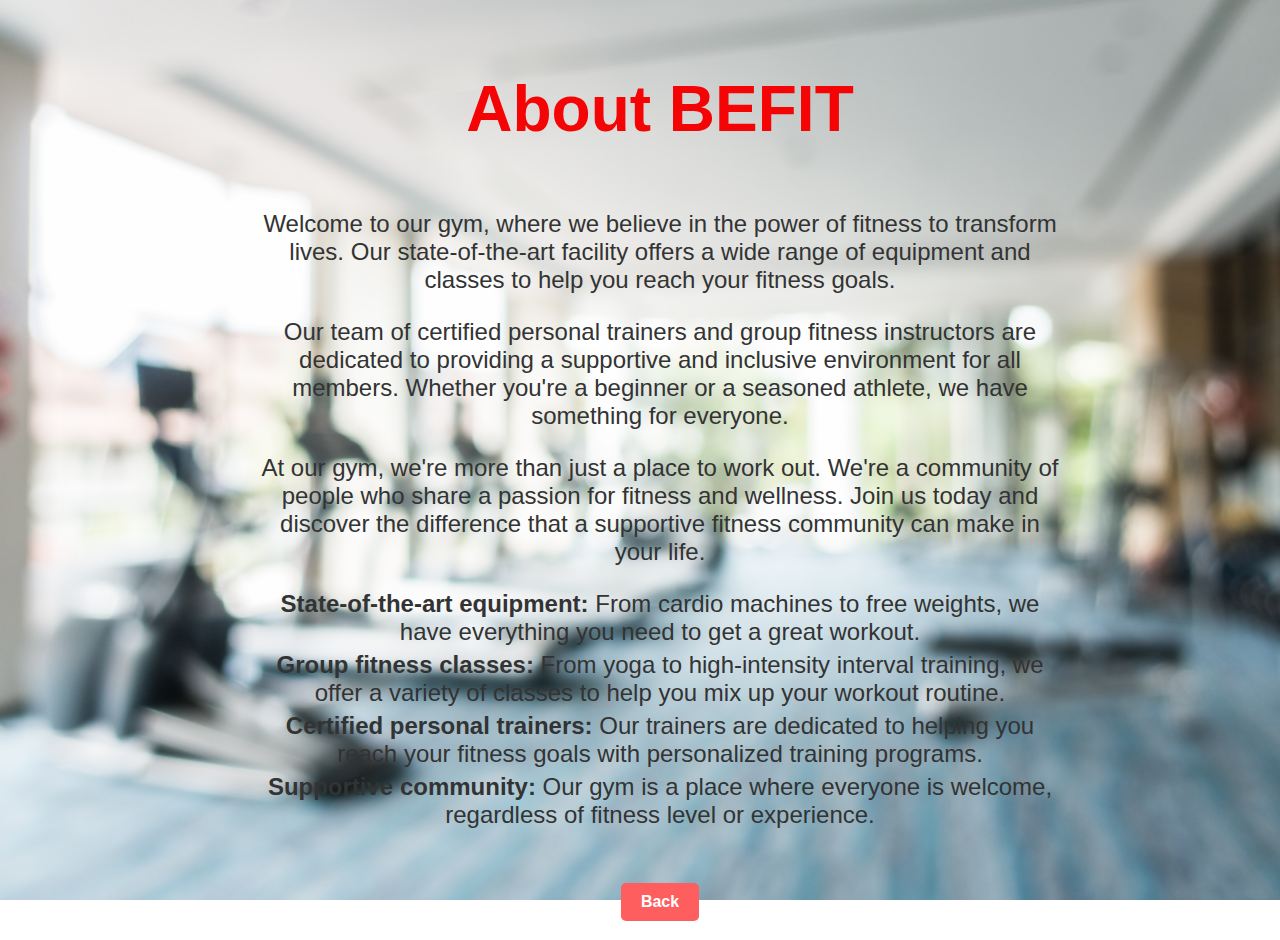
<file: MyGym/about.html>
<!DOCTYPE html>
<html lang="en">
<head>
    <meta charset="UTF-8">
    <meta name="viewport" content="width=device-width, initial-scale=1.0">
    <title>Document</title>
    <style>
        html,body{
            height: 100%;
            margin:0;
            padding:0;
            font-family: Arial, sans-serif;
        }
        body{
            background-image:url(images/blurred-cardio-machines.jpg);
            background-size:cover;
            background-repeat:no-repeat;
            background-position: center;
        }
        .container{
            height:100vh;
            width:100vw;
            display: flex;
            flex-direction: column;
            justify-content: center;
            align-items: center;
            padding: 20px;
        }
        h2{
            text-align: center;
            font-size: 4rem;
            color: #f40404;
            margin-bottom: 20px;
        }
        .content{
            font-size: 1.5rem;
            padding: 20px;
            color: #333; /* Changed content color to black for better readability */
            max-width: 800px;
            text-align: center;
        }
        .content ul{
            list-style: none;
            padding: 0;
        }
        .content ul li{
            margin-bottom: 5px;
        }
        .button {
            margin-top: 10px; 
        }
        .button a{
            text-decoration: none;
            color: #fff;
            display: inline-block;
            padding: 10px 20px;
            background-color: #ff5e5e;
            border-radius: 5px;
            transition: background-color 0.3s;
            font-weight: bold;
        }
        .button a:hover{
            background-color: #ff2b2b;
        }
        
        @media (max-width: 600px) {
            h2 {
                font-size: 3rem;
            }
            .content {
                font-size: 1.2rem;
            }
        }
    </style>
</head>
<body>
    <div class="container">
        <section id="about">
            <h2>About BEFIT</h2>
            <div class="content">
                <p>Welcome to our gym, where we believe in the power of fitness to transform lives. Our state-of-the-art facility offers a wide range of equipment and classes to help you reach your fitness goals.</p>
                <p>Our team of certified personal trainers and group fitness instructors are dedicated to providing a supportive and inclusive environment for all members. Whether you're a beginner or a seasoned athlete, we have something for everyone.</p>
                <p>At our gym, we're more than just a place to work out. We're a community of people who share a passion for fitness and wellness. Join us today and discover the difference that a supportive fitness community can make in your life.</p>
                <ul>
                   
 <li><strong>State-of-the-art equipment:</strong> From cardio machines to free weights, we have everything you need to get a great workout.</li>
                    <li><strong>Group fitness classes:</strong> From yoga to high-intensity interval training, we offer a variety of classes to help you mix up your workout routine.</li>
                    <li><strong>Certified personal trainers:</strong> Our trainers are dedicated to helping you reach your fitness goals with personalized training programs.</li>
                    <li><strong>Supportive community:</strong> Our gym is a place where everyone is welcome, regardless of fitness level or experience.</li>
                </ul>
            </div>
        </section>
        <div class="button">
            <a href="index.html">Back</a>
        </div>
    </div>
</body>
</html>
</file>
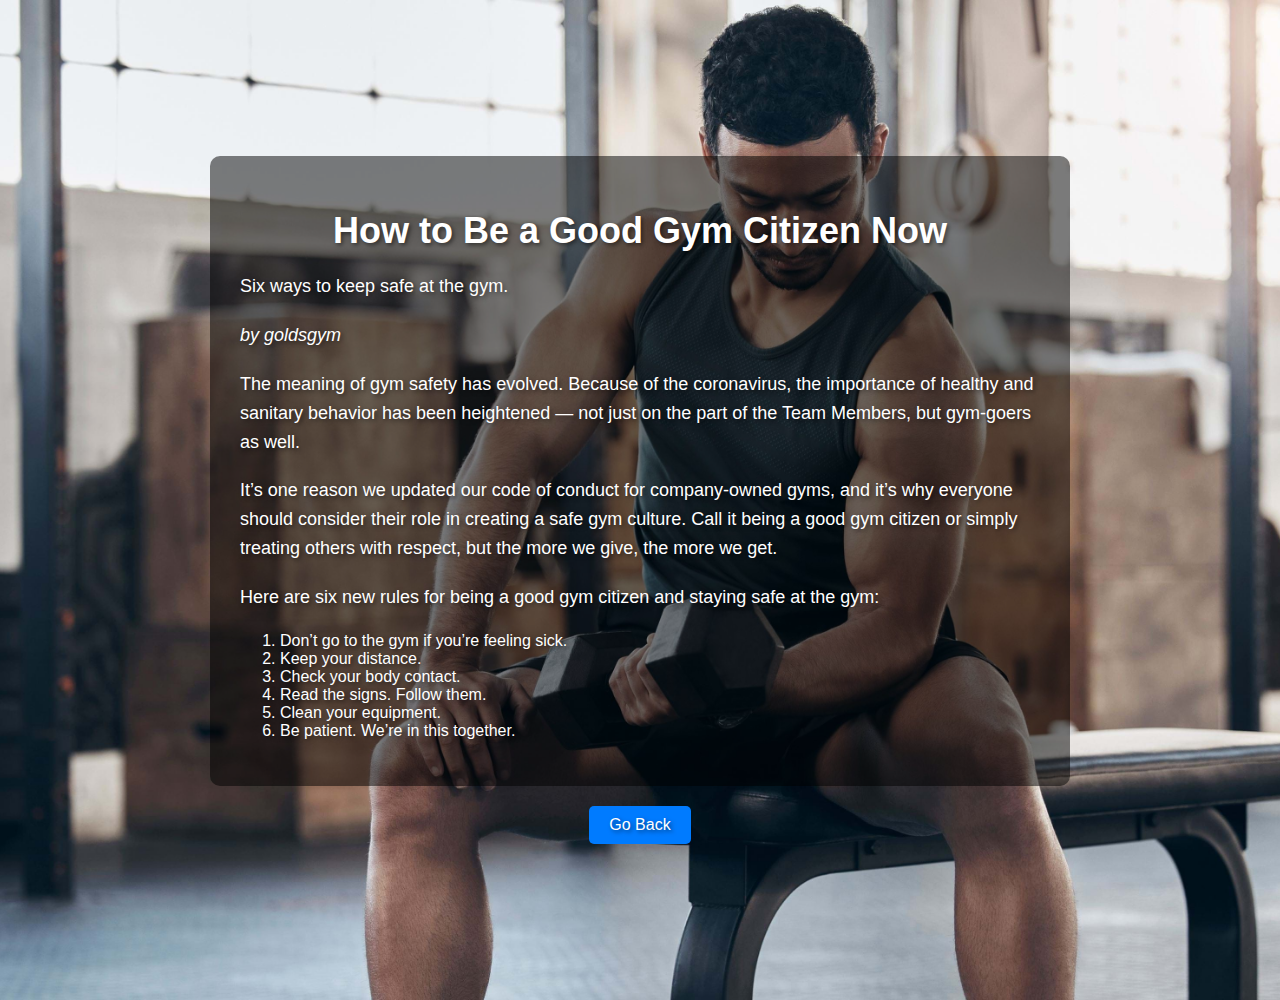
<file: MyGym/Bolg.html>
<!DOCTYPE html>
<html lang="en">
<head>
    <meta charset="UTF-8">
    <meta name="viewport" content="width=device-width, initial-scale=1.0">
    <title>Blog</title>
    <style>
        body {
             font-family: Arial, sans-serif;
            background-image: url(images/ABCD\ \(2\).jpg);
            background-size: cover;
            background-position: center;
            color: white;
            padding: 50px;
            margin: 0;
            display: flex;
            justify-content: center;
            align-items: center;
            min-height: 100vh;
            text-shadow: 2px 2px 4px rgba(0, 0, 0, 0.5);
        }

        .container {
            display: flex;
            flex-direction: column;
            align-items: center;
        }

        .content {
            background-color: rgba(0, 0, 0, 0.5);
            padding: 30px;
            border-radius: 10px;
           max-width: 800px;
        }

        h1 {
            text-align: center;
            font-size: 36px;
            margin-bottom: 20px;
        }

        p {
            font-size: 18px;
            line-height: 1.6;
            margin-bottom: 20px;
        }

        a.button {
            margin-top: 20px;
            background-color: #007bff;
            color: white;
            border: none;
            padding: 10px 20px;
            border-radius: 5px;
            text-decoration: none;
            cursor: pointer;
            text-align: center;
            display: inline-block;
        }

        @media screen and (max-width: 600px) {
            body {
                padding: 20px;
            }
            .content {
                padding: 20px;
            }
            h1 {
                font-size: 28px;
            }
            p {
                font-size: 16px;
            }
        }
    </style>
</head>
<body>
    <div class="container">
        <div class="content">
            <h1>How to Be a Good Gym Citizen Now</h1>
            <p>Six ways to keep safe at the gym.</p>
            <p><em>by goldsgym</em></p>
            <p>The meaning of gym safety has evolved. Because of the coronavirus, the importance of healthy and sanitary behavior has been heightened — not just on the part of the Team Members, but gym-goers as well.</p>
            <p>It’s one reason we updated our code of conduct for company-owned gyms, and it’s why everyone should consider their role in creating a safe gym culture. Call it being a good gym citizen or simply treating others with respect, but the more we give, the more we get.</p>
            <p>Here are six new rules for being a good gym citizen and staying safe at the gym:</p>
            <ol>
                <li>Don’t go to the gym if you’re feeling sick.</li>
                <li>Keep your distance.</li>
                <li>Check your body contact.</li>
                <li>Read the signs. Follow them.</li>
                <li>Clean your equipment.</li>
                <li>Be patient. We’re in this together.</li>
            </ol>
        </div>
        <a href="index.html" class="button">Go Back</a>
    </div>
</body>
</html>
</file>
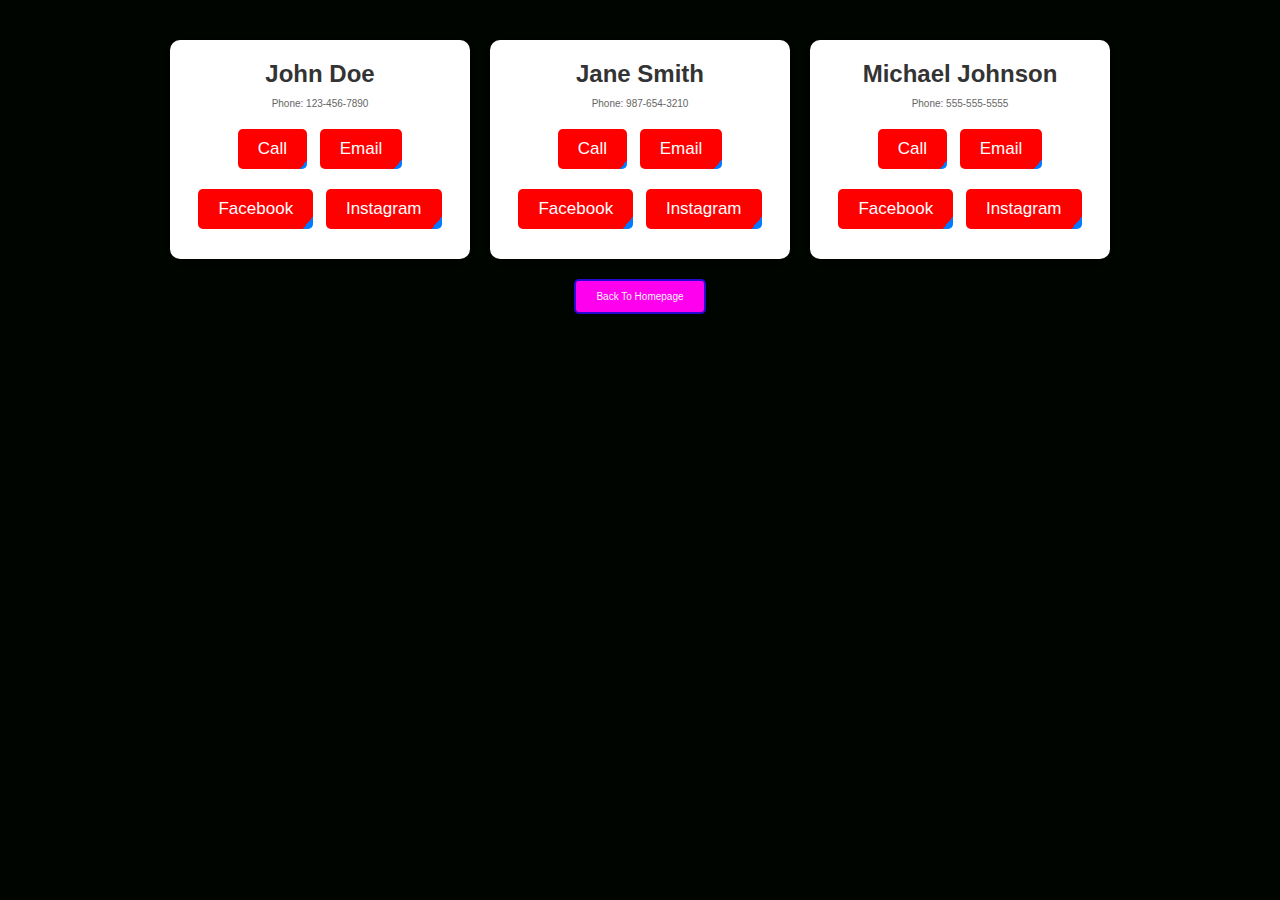
<file: MyGym/ContactUs.html>
<!DOCTYPE html>
<html lang="en">
<head>
    <meta charset="UTF-8">
    <meta name="viewport" content="width=device-width, initial-scale=1.0">
    <title>Contact Us</title>
    <link rel="stylesheet" href="css/style.css">
    <style>
        body {
            font-family: 'Arial', sans-serif;
            background-color: #000500;
            padding: 20px;
            margin: 0;
        }

        .contact-cards {
            display: flex;
            flex-wrap: wrap;
            justify-content: center;
            align-items: center;
            gap: 20px;
            max-width: 1200px;
            margin: 0 auto;
            padding: 20px;
        }

        .contact-card {
            background-color: #ffffff;
            border-radius: 10px;
            padding: 20px;
            box-shadow: 0 4px 6px rgba(0, 0, 0, 0.1);
            transition: transform 0.3s ease;
            width: 300px;
            text-align: center;
        }

        .contact-card:hover {
            transform: translateY(-5px);
        }

        .contact-card h2 {
            margin-top: 0;
            font-size: 24px;
            margin-bottom: 10px;
            color: #333333;
        }

        .contact-card p {
            margin: 10px 0;
            color: #666666;
        }

        .contact-card .btn {
            display: inline-block;
            padding: 10px 20px;
            margin: 10px 5px;
            background-color: #007bff;
            color: #ffffff;
            text-decoration: none;
            border-radius: 5px;
            transition: background-color 0.3s ease;
        }

        .contact-card .btn:hover {
            background-color: #0056b3;
        }

        .back-button {
            display: block;
            margin-top: 20px;
            padding: 10px 20px;
            background-color: #ff00ee;
            color: #f8f5f5;
            text-decoration: none;
            border-radius: 5px;
            transition: background-color 0.3s ease;
            text-align: center;
            width: fit-content;
            margin: 0 auto;
            border:2px solid rgb(41, 7, 212)
        }

        .back-button:hover {
            background-color: #0056b3;
        }
    </style>
</head>
<body>
    <div class="contact-cards">
        <div class="contact-card">
            <h2>John Doe</h2>
            <p>Phone: 123-456-7890</p>
            <a href="tel:123-456-7890" class="btn">Call</a>
            <a href="mailto:john@example.com" class="btn">Email</a>
            <a href="https://www.facebook.com/johndoe" class="btn" target="_blank">Facebook</a>
            <a href="https://www.instagram.com/johndoe" class="btn" target="_blank">Instagram</a>
        </div>

        <div class="contact-card">
            <h2>Jane Smith</h2>
            <p>Phone: 987-654-3210</p>
            <a href="tel:987-654-3210" class="btn">Call</a>
            <a href="mailto:jane@example.com" class="btn">Email</a>
            <a href="https://www.facebook.com/janesmith" class="btn" target="_blank">Facebook</a>
            <a href="https://www.instagram.com/janesmith" class="btn" target="_blank">Instagram</a>
        </div>

        <div class="contact-card">
            <h2>Michael Johnson</h2>
            <p>Phone: 555-555-5555</p>
            <a href="tel:555-555-5555" class="btn">Call</a>
            <a href="mailto:michael@example.com" class="btn">Email</a>
            <a href="https://www.facebook.com/michaeljohnson" class="btn" target="_blank">Facebook</a>
            <a href="https://www.instagram.com/michaeljohnson" class="btn" target="_blank">Instagram</a>
        </div>
    </div>

    <a href="index.html" class="back-button">Back to Homepage</a>
</body>
</html>
</file>
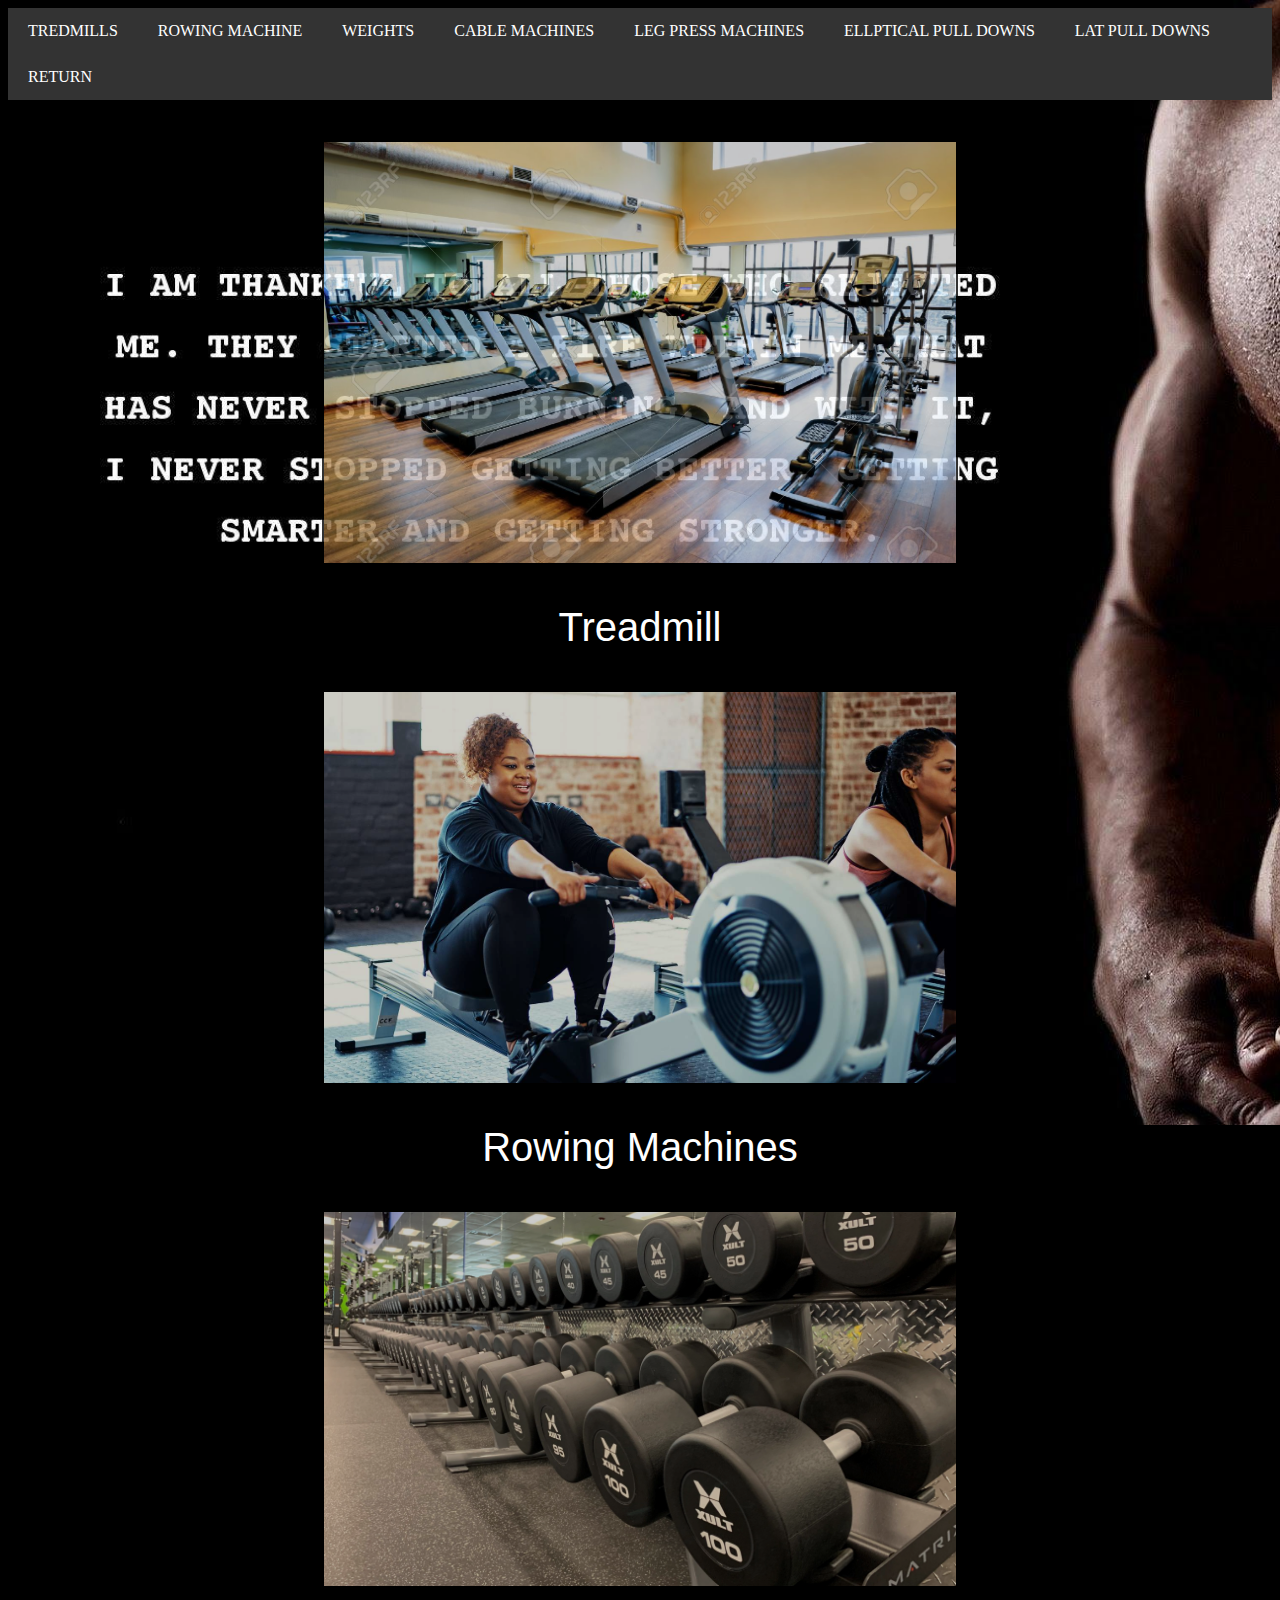
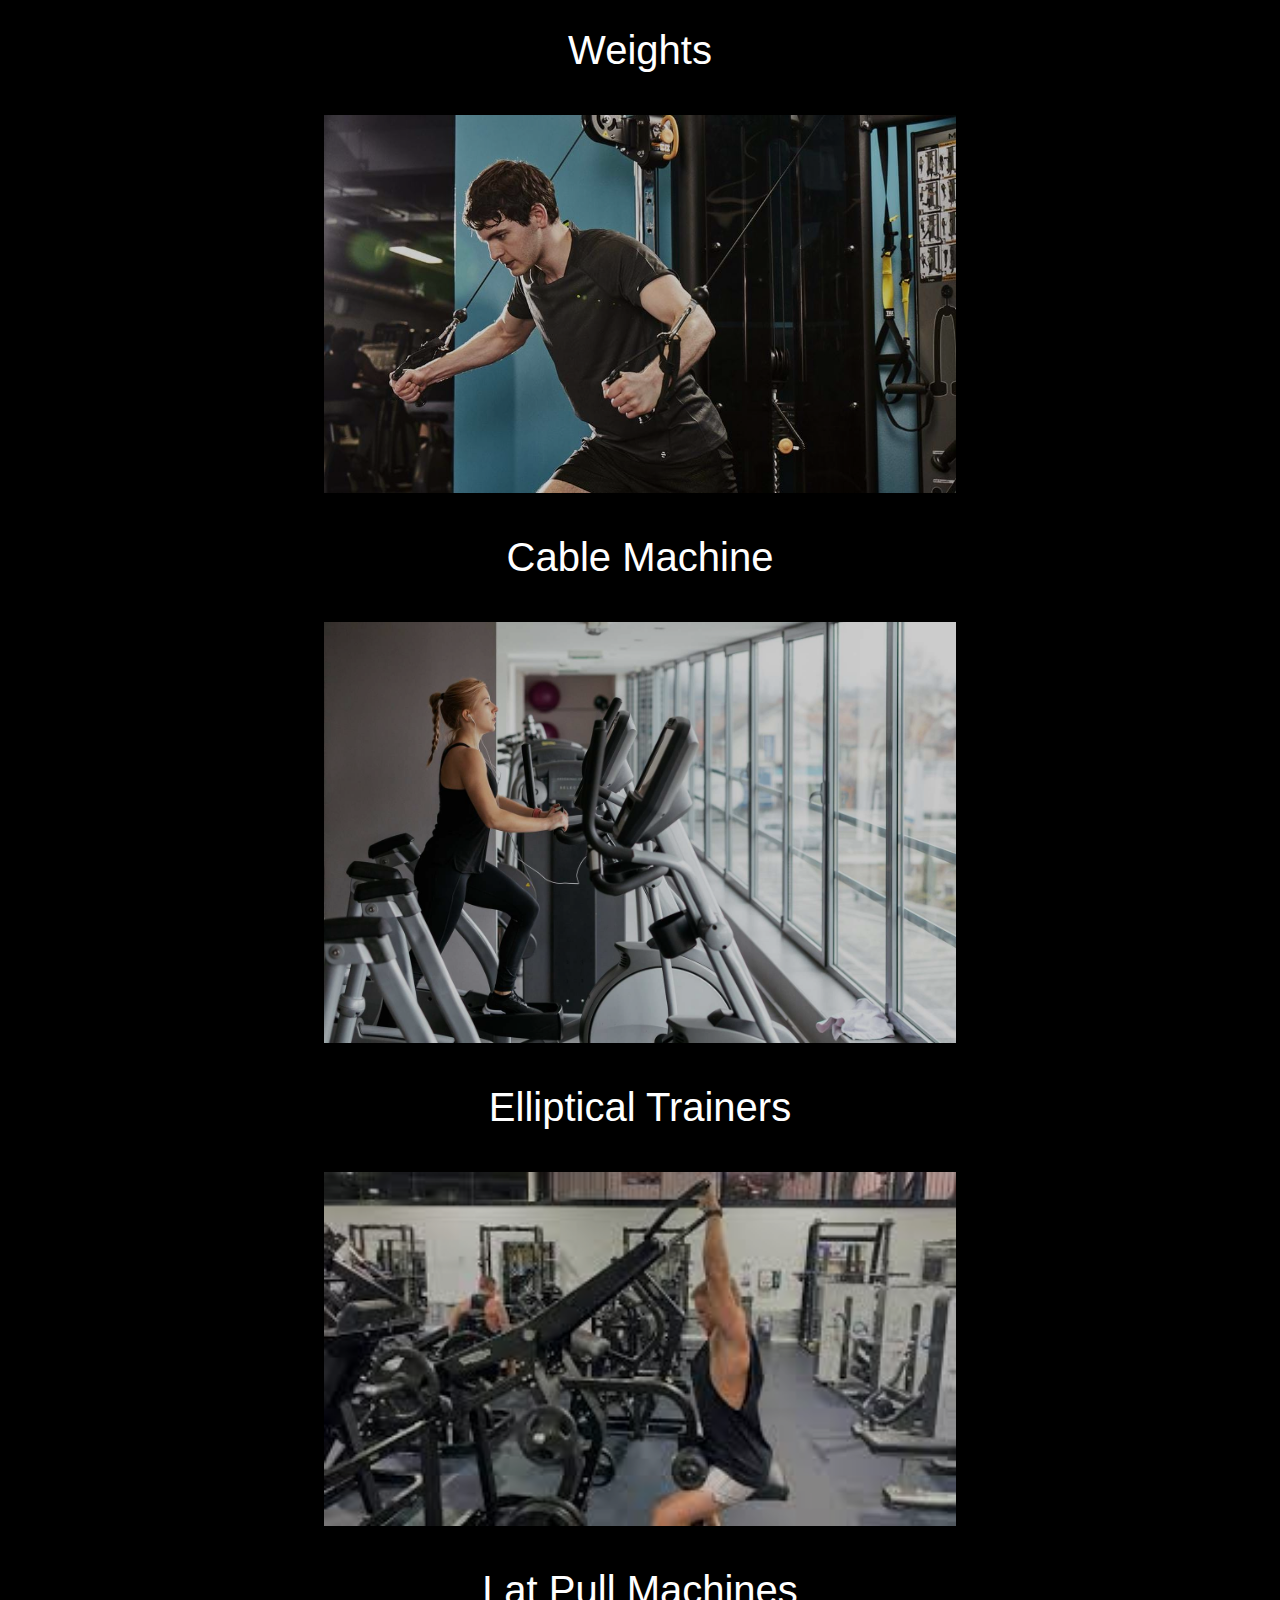
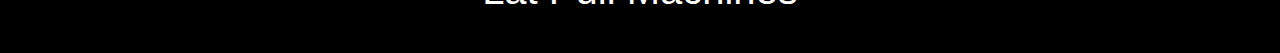
<file: MyGym/Features.html>
<!DOCTYPE html>
<html lang="en">
<head>
    
    <meta charset="UTF-8">
    <meta http-equiv="X-UA-Compatible" content="IE=edge">
    <meta name="viewport" content="width=device-width, initial-scale=1.0">
    <title>Menu Example</title>
    <link rel="stylesheet" href="features.css">
    
</head>
<body>
    
    <!-- Menu -->
    <ul class="menu">
        <li><a href="#">TREDMILLS</a></li>
        <li><a href="#">ROWING MACHINE</a></li>
        <li><a href="#">WEIGHTS</a></li>
        <li><a href="#">CABLE MACHINES</a></li>
        <li><a href="#">LEG PRESS MACHINES</a></li>
        
        <li><a href="#">ELLPTICAL PULL DOWNS</a></li>
        
        <li><a href="#">LAT PULL DOWNS</a></li>
        <li><a href="index.html">RETURN </a></li>
    </ul>
    <div class="content">
        <p><img src="images/tredmill.jpg" alt="" width="1000" height="200"></p>
        <p>Treadmill</p>
        <p><img src="images/rowingMachines.jpg" alt="" width="1000" height="200"></p>
        <p>Rowing Machines</p>
        <p><img src="images/weights.jpg" alt="" width="1000" height="200"></p>
        <p>Weights</p>
        <p><img src="images/cablemachine.jpg" alt="" width="1000" height="200"></p>
        <p>Cable Machine</p>
        
        <p><img src="images/elliptical trainer.jpg" alt="" width="1000" height="200"></p>
        <p>Elliptical Trainers</p>
        <p><img src="images/lat pull downs machines.jpg" alt="" width="1000" height="200"></p>
        <p>Lat Pull Machines</p>
    </div>

</body>
</html>
</file>
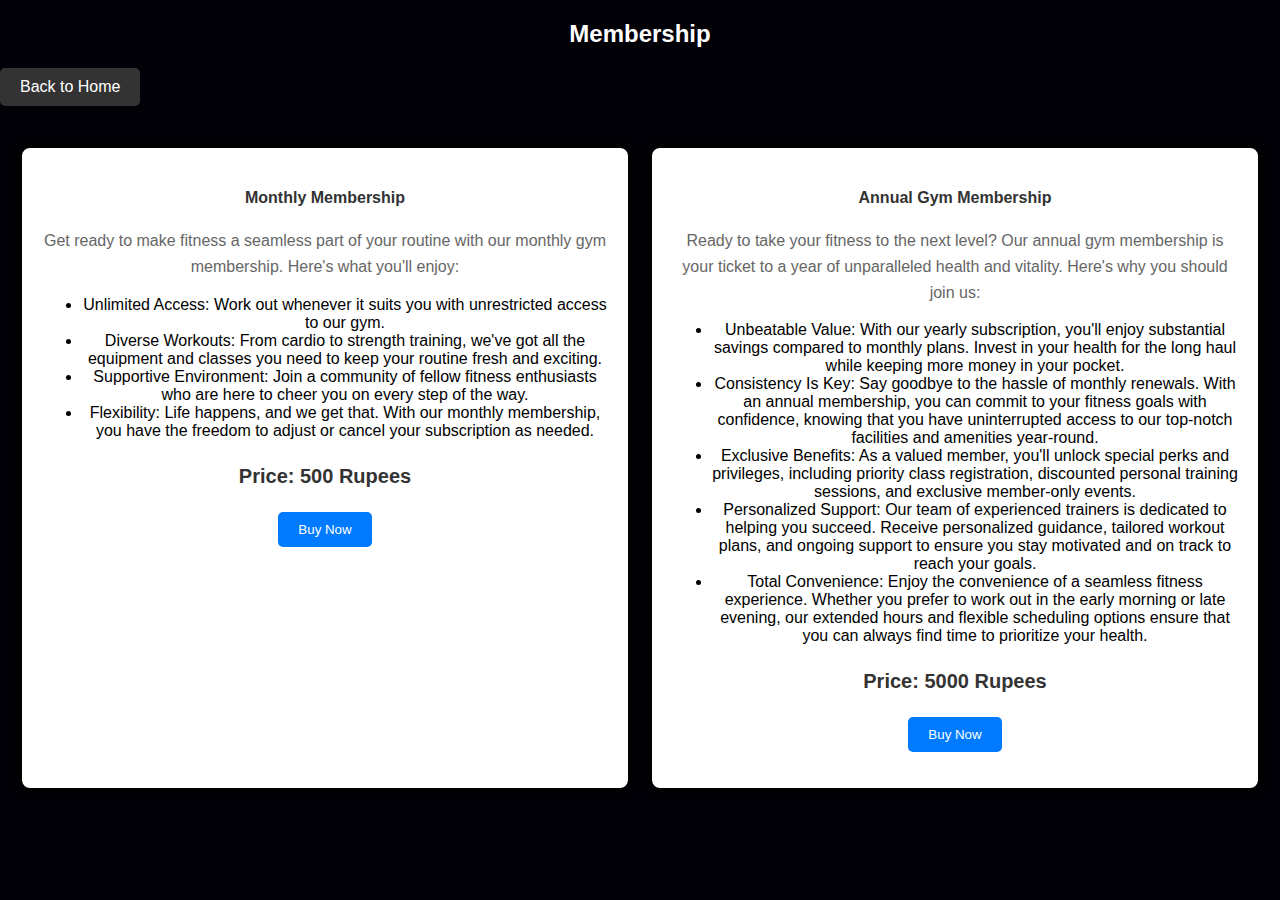
<file: MyGym/membership.html>
<!DOCTYPE html>
<html lang="en">
<head>
    <meta charset="UTF-8">
    <meta name="viewport" content="width=device-width, initial-scale=1.0">
    <title>Membership</title>
    <style>
        body {
            font-family: Arial, sans-serif;
            background-color: #010006;
            margin: 0;
            padding: 0;
        }
        .container {
            display: grid;
            grid-template-columns: repeat(2, calc(50% - 10px)); /* Divide into two columns */
            gap: 20px; /* Gap between the columns */
            padding: 20px;
        }
        .monthly, .annual {
            background-color: #fff;
            border: 2px solid #070000;
            border-radius: 10px;
            padding: 20px;
            text-align: center;
            box-shadow: 0 0 10px rgba(0, 0, 0, 0.1);
        }
        h2 {
            text-align: center;
            margin-bottom: 20px;
            color:white;
        }
        h4 {
            color: #333;
        }
        p {
            color: #666;
            line-height: 1.6;
        }
        .price {
            font-weight: bold;
            font-size: 20px;
            color: #333;
            margin-bottom: 10px;
        }
        .buy-now-button {
            background-color: #007bff;
            color: #fff;
            border: none;
            padding: 10px 20px;
            border-radius: 5px;
            cursor: pointer;
            transition: background-color 0.3s;
            margin-top: 10px;
        }
        .buy-now-button:hover {
            background-color: #0056b3;
        }
        .back-button {
            background-color: #333;
            color: #fff;
            border: none;
            padding: 10px 20px;
            border-radius: 5px;
            cursor: pointer;
            transition: background-color 0.3s;
            text-decoration: none;
            display: inline-block;
            margin-bottom: 20px;
        }
        .back-button:hover {
            background-color: #555;
        }
    </style>
</head>
<body>
    <h2>Membership</h2>
    <a href="index.html" class="back-button">Back to Home</a>
    <div class="container">
        <div class="monthly">
            <h4>Monthly Membership</h4>
            <p>
                Get ready to make fitness a seamless part of your routine with our monthly gym membership. Here's what you'll enjoy:
                <ul>
                    <li>Unlimited Access: Work out whenever it suits you with unrestricted access to our gym.</li>
                    <li>Diverse Workouts: From cardio to strength training, we've got all the equipment and classes you need to keep your routine fresh and exciting.</li>
                    <li>Supportive Environment: Join a community of fellow fitness enthusiasts who are here to cheer you on every step of the way.</li>
                    <li>Flexibility: Life happens, and we get that. With our monthly membership, you have the freedom to adjust or cancel your subscription as needed.</li>
                </ul>
                <p class="price">Price: 500 Rupees</p>
                <button class="buy-now-button">Buy Now</button>
            </p>
        </div>
        <div class="annual">
            <h4>Annual Gym Membership</h4>
            <p>
                Ready to take your fitness to the next level? Our annual gym membership is your ticket to a year of unparalleled health and vitality. Here's why you should join us:
                <ul>
                    <li>Unbeatable Value: With our yearly subscription, you'll enjoy substantial savings compared to monthly plans. Invest in your health for the long haul while keeping more money in your pocket.</li>
                    <li>Consistency Is Key: Say goodbye to the hassle of monthly renewals. With an annual membership, you can commit to your fitness goals with confidence, knowing that you have uninterrupted access to our top-notch facilities and amenities year-round.</li>
                    <li>Exclusive Benefits: As a valued member, you'll unlock special perks and privileges, including priority class registration, discounted personal training sessions, and exclusive member-only events.</li>
                    <li>Personalized Support: Our team of experienced trainers is dedicated to helping you succeed. Receive personalized guidance, tailored workout plans, and ongoing support to ensure you stay motivated and on track to reach your goals.</li>
                    <li>Total Convenience: Enjoy the convenience of a seamless fitness experience. Whether you prefer to work out in the early morning or late evening, our extended hours and flexible scheduling options ensure that you can always find time to prioritize your health.</li>
                </ul>
                <p class="price">Price: 5000 Rupees</p>
                <button class="buy-now-button">Buy Now</button>
            </p>
        </div>
    </div>
</body>
</html>
</file>
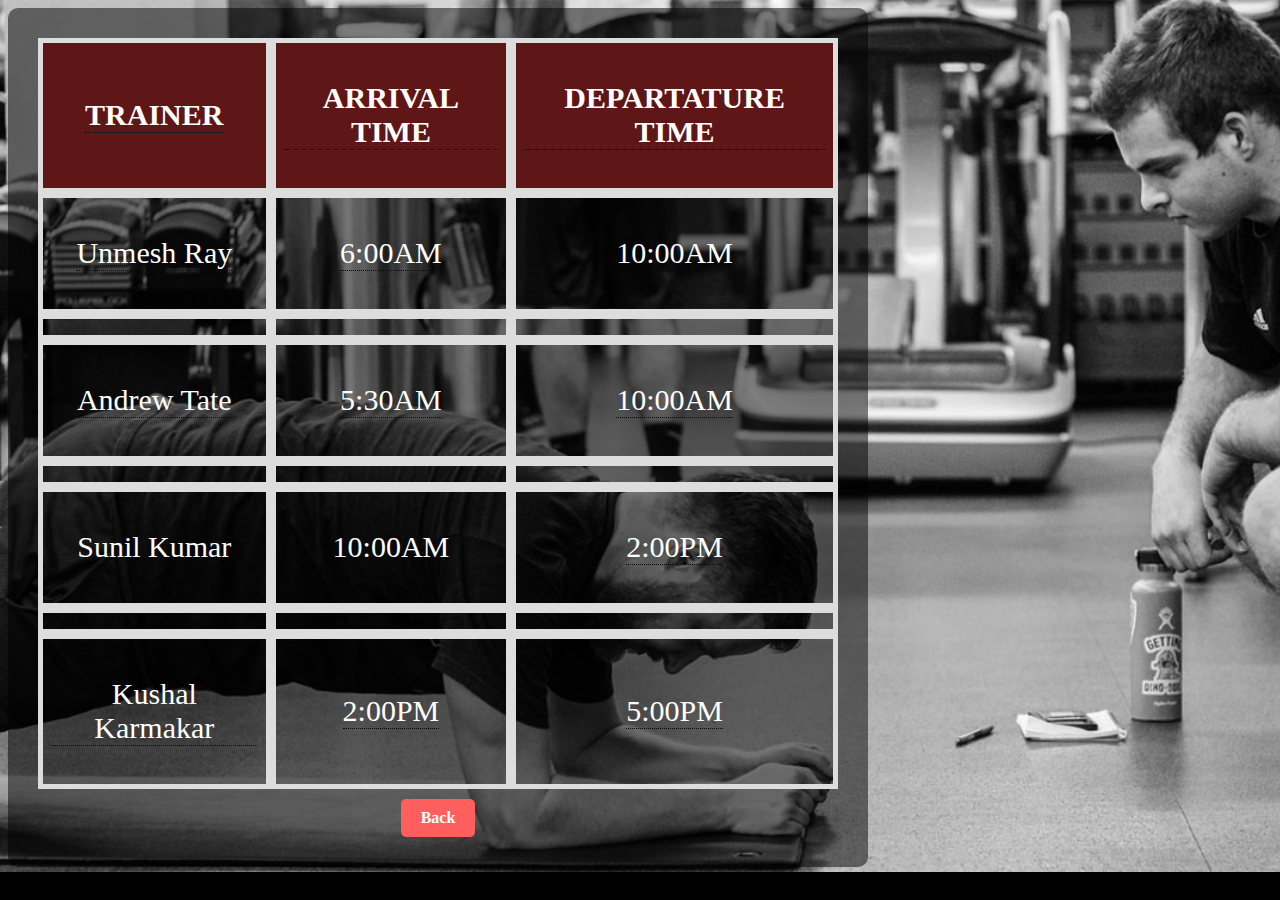
<file: MyGym/trainers.html>
<!DOCTYPE html>
<html lang="en">
<head>
<meta charset="UTF-8">
<meta name="viewport" content="width=device-width, initial-scale=1.0">
<title>Table Example</title>
<link rel="stylesheet" href="Trainer.css">
</head>
<body>


  <div class="final">
<table>
 
  <thead>
    
    <tr>
      <th><p>
        <span class="pop-up-text" data-content="TRAINER NAMES">
          TRAINER 
        </span>
      </p></th>
     <th><p>
        <span class="pop-up-text" data-content="ARRIVAL TIME">
         ARRIVAL TIME
        </span>
      </p></th> 
      <th><p>
        <span class="pop-up-text" data-content="DEPARTATURE TIME">
         DEPARTATURE TIME
        </span>
      </p></th> 
    
    </tr>
  </thead>
  <tbody>
    <tr>
      <td><p>
        <span class="pop-up-text" data-content="Unmesh Ray">
        Unmesh Ray
        </span>
      </p></td>
      <td><p>
        <span class="pop-up-text" data-content="6:00AM">
        6:00AM
        </span>
      </p></td>
      <td><p>
        <span class="pop-up-text" data-content="10:00AM">
        10:00AM
        </span>
      </p></td>
    
    </tr>
  </tr>
  <tr>
    <td> </td>
    <td> </td>
    <td> </td>
  
  </tr>
    <tr>
      <td><p>
        <span class="pop-up-text" data-content="Andrew Tate">
       Andrew Tate
        </span>
      </p></td>
      <td><p>
        <span class="pop-up-text" data-content="5:30AM">
        5:30AM
        </span>
      </p></td>
      <td><p>
        <span class="pop-up-text" data-content="10:00AM">
        10:00AM
        </span>
      </p></td>

      
    </tr>
    <tr>
      <td> </td>
      <td> </td>
      <td> </td>
    
    </tr>
    <tr>
      <td><p>
        <span class="pop-up-text" data-content="Sunil Kumar">
        Sunil Kumar
        </span>
      </p></td>
      <td><p>
        <span class="pop-up-text" data-content="10:00AM">
        10:00AM
        </span>
      </p></td>
      <td><p>
        <span class="pop-up-text" data-content="2:00PM">
        2:00PM
        </span>
      </p></td>
    
    </tr>
    <tr>
      <td> </td>
      <td> </td>
      <td> </td>
    
    </tr>
  <tr>
    <td><p>
      <span class="pop-up-text" data-content="Kushal Karmakar">
      Kushal Karmakar
      </span>
    </p></td>
    <td><p>
      <span class="pop-up-text" data-content="2:00PM">
      2:00PM
      </span>
    </p></td>
    <td><p>
      <span class="pop-up-text" data-content="5:00PM">
     5:00PM
      </span>
    </p></td>
  
  </tr>
  </tbody>
</table>
<div class="container">
<div class="button">
  <a href="index.html">Back</a>
</div>
</div>
</div>



</body>
</html>
</file>
<file: MyGym/css/style.css>
* {
  font-family: 'Nunito', sans-serif;
  margin: 0;
  padding: 0;
  -webkit-box-sizing: border-box;
  box-sizing: border-box;
  text-decoration: none;
  outline: none;
  border: none;
  text-transform: capitalize;
  -webkit-transition: all .2s linear;
  transition: all .2s linear;
}

html {
  font-size: 62.5%;
  scroll-behavior: smooth;
  scroll-padding-top: 5rem;
  overflow-x: hidden;
}

html::-webkit-scrollbar {
  width: 1rem;
}

html::-webkit-scrollbar-track {
  background: #000000; 
}

html::-webkit-scrollbar-thumb {
  background: #f00;
}

body {
  background: #000;
  
}


section {
  padding: 5rem 9%;
}


.btn {
  margin-top: 1rem;
  display: inline-block;
  padding: 1rem 2.8rem;
  padding-right: 3rem;
  background: linear-gradient(130deg, #f00 93%, transparent 90%);
  color: #fff;
  cursor: pointer;
  font-size: 1.7rem;
 
}

.btn:hover {
  -webkit-transform: scale(1.1);
  transform: scale(1.1);
}


.header {
  position: fixed;
  top: 0;
  left: 0;
  right: 0;
  display: -webkit-box;
  display: -ms-flexbox;
  display: flex;
  -webkit-box-align: center;
  -ms-flex-align: center;
  align-items: center;
  -webkit-box-pack: justify;
  -ms-flex-pack: justify;
  justify-content: space-between;
  padding: 0 9%;
  z-index: 10000;
  background: #000;
}

.header .logo {
  font-weight: bolder;
  color: #fff;
  font-size: 3rem;
}

.header .logo span {
  color: #f00;
}

.header .navbar a {
  display: inline-block;
  padding: 1.5rem 3rem;
  font-size: 1.7rem;
  color: #fff;
}
.header.nav

.header .navbar a:hover {
  background: #f00;
}

#menu-btn {
  font-size: 3rem;
  color: #fff;
  cursor: pointer;
  display: none;
}

.home {
  padding: 0;
  margin-top: 5rem;
}

.home .slide {
  min-height: 100vh;
  background-size: cover !important;
  background-position: center !important;
  padding: 2rem 9%;
  display: -webkit-box;
  display: -ms-flexbox;
  display: flex;
  -webkit-box-align: center;
  -ms-flex-align: center;
  align-items: center;
}

.home .slide .content {
  width: 60rem;
}

.home .slide .content span {
  font-size: 2rem;
  color: #f00;
  display: block;
}

.home .slide .content h3 {
  font-size: 5rem;
  color: #fff;
  padding: 1rem 0;
}
#pera{
  color:white;
  height:10px;
  width:20px;
}
</file>
<file: MyGym/features.css>
/* Style for the menu container */
  .menu {
    list-style-type: none; /* Remove default list styling */
    margin: 0; /* Remove default margin */
    padding: 0; /* Remove default padding */
    background-color: #333; /* Set background color of the menu */
    overflow: hidden; /* Hide overflow */
}

/* Style for the menu items */
.menu li {
    float: left; /* Float the items to create a horizontal menu */
}

/* Style for the menu links */
.menu li a {
    display: block; /* Display links as block elements */
    color: white; /* Set text color */
    text-align: center; /* Center text */
    padding: 14px 20px; /* Add padding */
    text-decoration: none; /* Remove underline */
}
@keyframes blink {
    0% { opacity: 1.0; }
    50% { opacity: 0.0; }
    100% { opacity: 1.0; }
}

p:hover {
   
    animation: blink 1s infinite; /* Use the blink animation for 1 second and repeat infinitely */
}
img {
    border: 2px solid black;
    opacity: 0.8; /* Set the opacity to 0.5 (50% transparent) */
    display: block; /* Make the image a block element */
    max-width: 50%; /* Ensure the image does not exceed its container's width */
    height: auto; /* Maintain aspect ratio */
    margin: 0 auto; /* Center the image horizontally */
}
.content{
    font-family:-apple-system, BlinkMacSystemFont, 'Segoe UI', Roboto, Oxygen, Ubuntu, Cantarell, 'Open Sans', 'Helvetica Neue', sans-serif;
    font-size:40px;
    color: white;
    font-style:inherit;
  
    text-align: center;
    
}

/* Change background color of the menu item on hover */
.menu li a:hover {
    background-color: #555;
   
}
body{
  background-image:url('images/gym_background.jpg');
  background-repeat: no-repeat;
  background-size: 2000px;
  background-color: black;
}
</file>
<file: MyGym/Trainer.css>
.button {
  
  margin-top: 10px; 
}
.button a{
  text-align: center;
  text-decoration: none;
  color: #fff;
  display: inline-block;
  padding: 10px 20px;
  background-color: #ff5e5e;
  border-radius: 5px;
  transition: background-color 0.3s;
  font-weight: bold;
}
.button a:hover{
  background-color: #ff2b2b;
}
.pop-up-text {
color: white;
    position: relative;
    display: inline-block;
    border-bottom: 1px dotted rgb(7, 7, 7);
    text-align: center;
  }

  .pop-up-text:hover::after {
    
    content: attr(data-content);
    position: absolute;
    background-color: #f1f1f1;
    color: #333;
    padding: 10px;
    border: 1px solid #ccc;
    border-radius: 5px;
    bottom: 100%;
    left: 50%;
    transform: translateX(-50%);
    white-space: nowrap;
    z-index: 1;
  }
table {
    width: 100%;
    border-collapse:calc();
    border-spacing: 0;
  }

  th, td {
      font-size: 30px;
    font-style: inherit;
    border: 5px solid #dddddd;
    text-align:center;
    padding: 8px;
  }

 
  th {
     
    background-color: #5f1616;
  }
  body{
    background-image:url('images/fitnesstrainer.jpg');
    background-repeat: no-repeat;
    background-size: 1550px;
    background-color: black;
    align-items: center;
  }
  
  .new{
    text-align: center;
    text-shadow: #333;
  }
  .container{
    justify-content: center;
    text-align: center;
  }
  .final{
    align-items: center;
    text-align: center;
    background-color: rgba(0, 0, 0, 0.5);
    padding: 30px;
    border-radius: 10px;
    max-width: 800px;
  }
</file>
